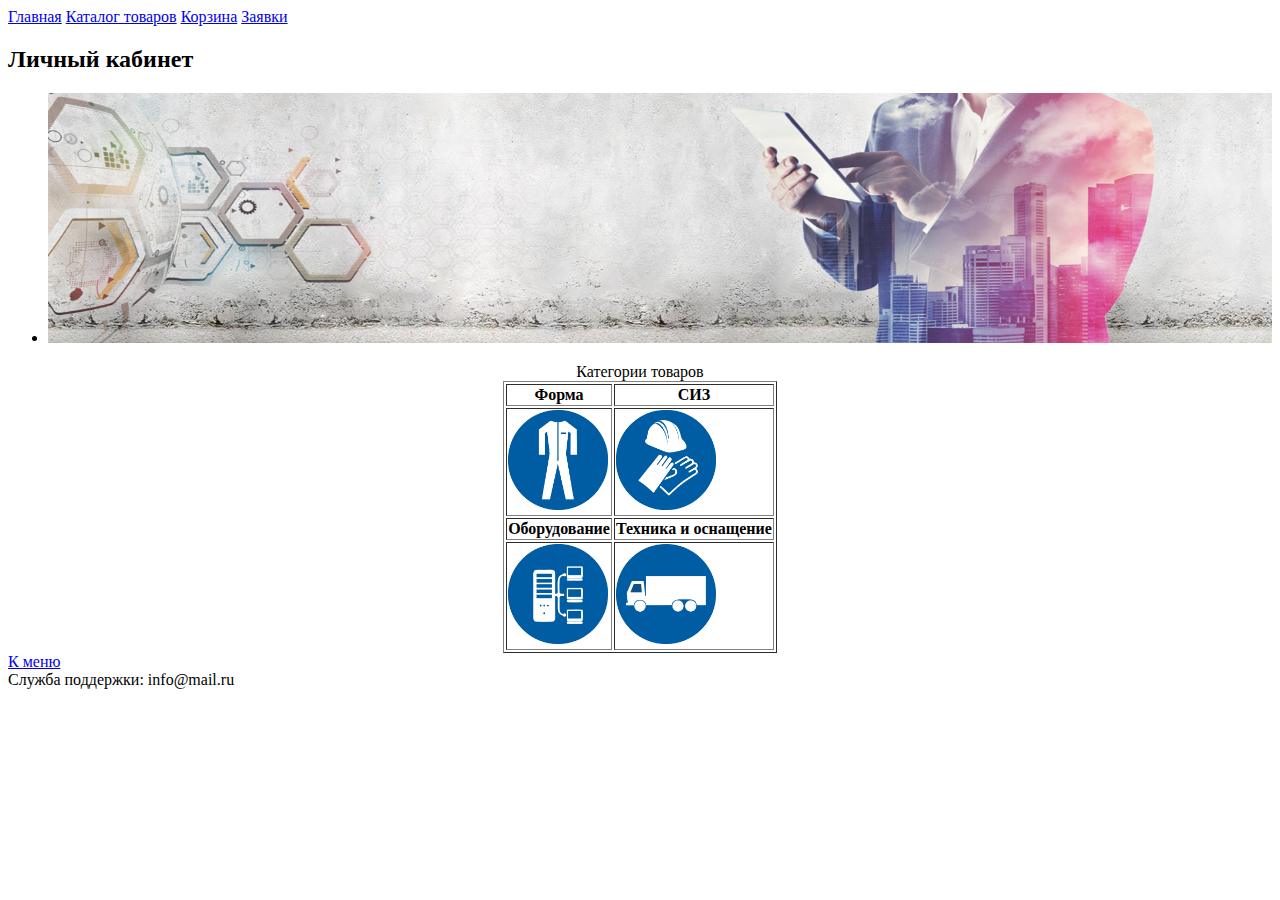
<file: HW_2_site/index.html>
<!DOCTYPE html>
<html lang="ru">
<head>
    <meta charset="UTF-8">
    <link rel="icon" href="img/favicon.ico" type="image/x-icon">     
    <title>Табель оснащения</title>
     
</head>
<body>
    <header>
        <nav id="menu">
            <a href="index.html">Главная</a>
            <a href="katalog.html">Каталог товаров</a>               
            <a href="#">Корзина</a>
            <a href="form.html">Заявки</a>
        </nav>
    </header>

    <aside>
        <h2>Личный кабинет</h2>
    </aside>
    <main>
        <section>
            <ul>                
                <li><img src="./img/banner.jpg" width="100%" height="250" alt="banner"></li>          
            </ul>
        </section>
    </main> 
    <div>
        <table style="margin: auto;" border="1">
            <caption>Категории товаров</caption>          
            <tr>
                <th>Форма</th>
                <th>СИЗ</th>
            </tr>
            <tr>
                <td><a href="#"><img src="./img/forma.jpg" width="100" height="100" alt="forma"></a></td>
                <td><a href="#"><img src="./img/siz.jpg" width="100" height="100" alt="siz"></a></td>
            </tr>
            <tr>    
                <th>Оборудование</th>  
                <th>Техника и оснащение</th>                  
            </tr>   
            <tr>
                <td><a href="#"><img src="./img/it_oborudovanie.jpg" width="100" height="100" alt="city"></a></td>
                <td><a href="#"><img src="./img/technika.jpg" width="100" height="100" alt="city"></a></td>
            </tr>         
        </table>
    </div>   
    <div>
        <a href="#menu">К меню</a>
    </div>

    <footer>
        Служба поддержки: info@mail.ru
    </footer>
</body>
</html>
</file>
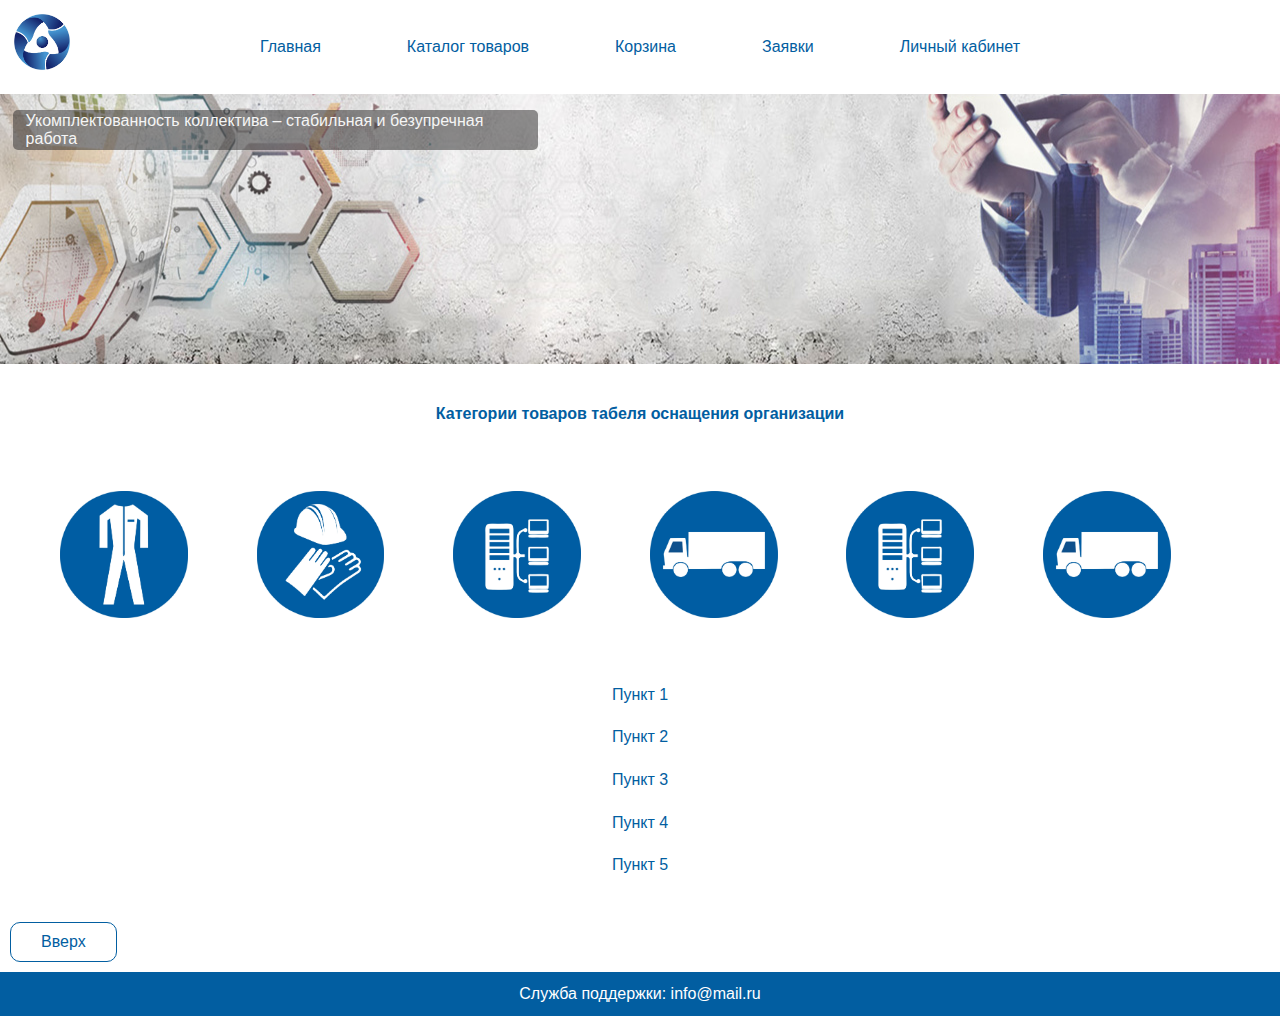
<file: HW_5_flexbox/index.html>
<!DOCTYPE html>
<html lang="ru">
<head>
    <meta charset="UTF-8">
    <link rel="icon" href="img/favicon.ico" type="image/x-icon">
    <link rel="stylesheet" href="css/style.css">     
    <title>Табель оснащения</title>
     
</head>
<body>
    <header>   
        <span class="logo">
            <a href="index.html"><img src="./img/logo.jpg"></a>
          </span>
            <nav class="container" id="menu">            
                <a href="index.html">Главная</a>
                <a href="#">Каталог товаров</a>               
                <a href="#">Корзина</a>
                <a href="#">Заявки</a>
                <a class="registration" href="#">Личный кабинет</a>
            </nav>    
     
    </header>

    <slider class="fon">
        <p>Укомплектованность коллектива – стабильная и безупречная работа</p>
    </slider>

    <aside class="category">       
        <p>Категории товаров табеля оснащения организации</p>
    </aside>
    
    <main class="buttoms">
        <section class="flex-row">               
            <div class="col-2 item"><a href="#"><img src="./img/forma.jpg" width="50" height="50" alt="forma"></a></div> 
            <div class="col-2 item"><a href="#"><img src="./img/siz.jpg" width="50" height="50" alt="siz"></a></div>                 
            <div class="col-2 item"><a href="#"><img src="./img/it_oborudovanie.jpg" width="50" height="50" alt="oborudovanie"></a></div> 
            <div class="col-2 item"><a href="#"><img src="./img/technika.jpg" width="50" height="50" alt="technika"></a></div> 
            <div class="col-2 item"><a href="#"><img src="./img/it_oborudovanie.jpg" width="50" height="50" alt="oborudovanie"></a></div> 
            <div class="col-2 item"><a href="#"><img src="./img/technika.jpg" width="50" height="50" alt="technika"></a></div> 
        </section>
    </main> 

    <nav class="container_sec" id="menu">
        <a href="#">Пункт 1</a>
        <a href="#">Пункт 2</a>
        <a href="#">Пункт 3</a>
        <a href="#">Пункт 4</a>
        <a href="#">Пункт 5</a>
    </nav>
    
    <div class="top" id="top">
        <a class="col-1 item" href="#menu">Вверх</a>
    </div>
    
    <footer class="it">
        Служба поддержки: info@mail.ru
    </footer>
</body>
</html>
</file>
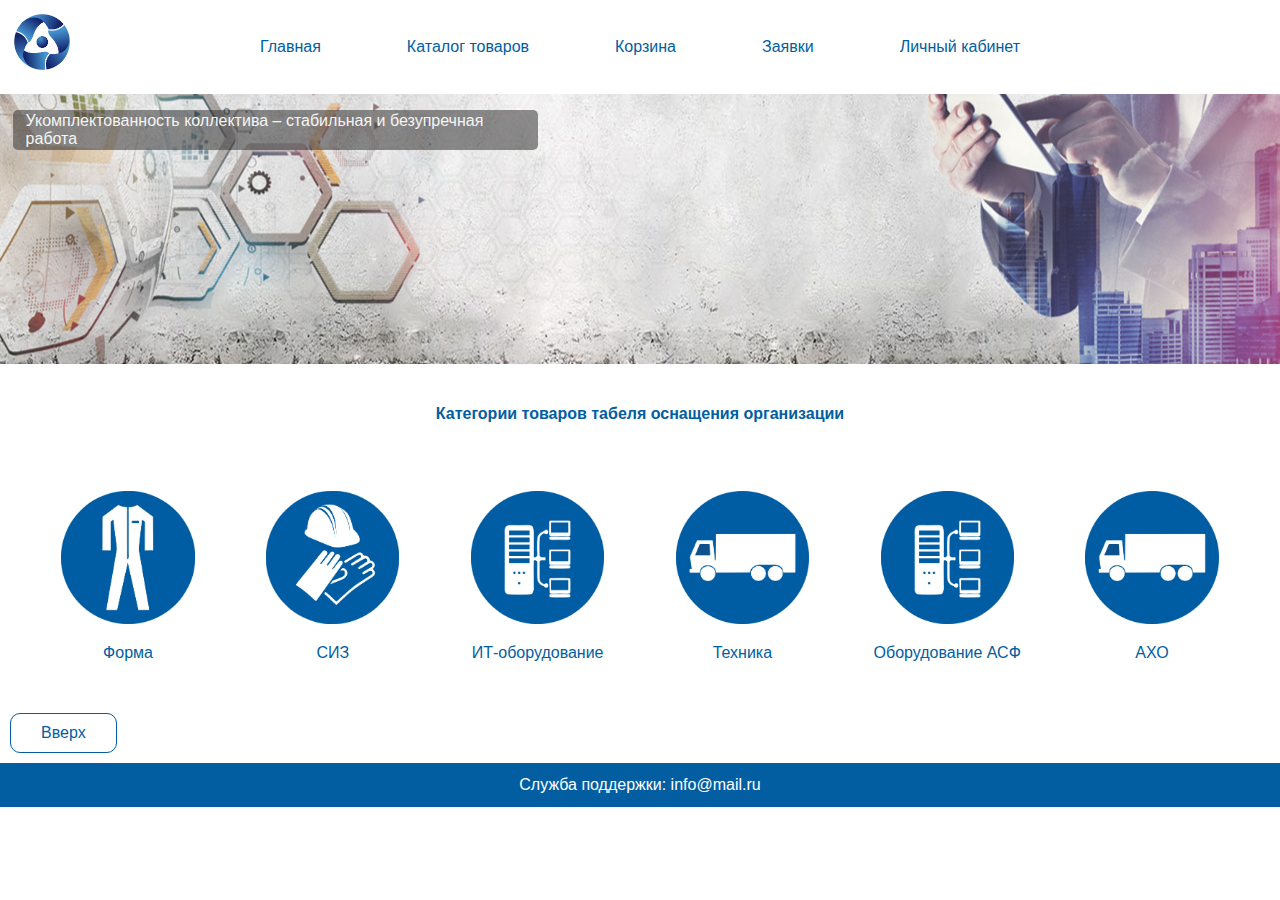
<file: Курсовая работа/index.html>
<!DOCTYPE html>
<html lang="ru">
<head>
    <meta charset="UTF-8">
    <meta name="viewport" content="width=device-width, initial-scale=1.0">
    <link rel="icon" href="img/favicon.ico" type="image/x-icon">
    <meta http-equiv="X-UA-Compatible" content="IE=edge">
    <link rel="stylesheet" href="css/style.css">     
    <title>Табель оснащения</title>
     
</head>
<body>
    <header>   
        <span class="logo">
            <a href="index.html"><img src="./img/logo.jpg"></a>
          </span>
            <nav class="container" id="menu">            
                <a href="index.html">Главная</a>
                <a href="katalog.html">Каталог товаров</a>               
                <a href="#">Корзина</a>
                <a href="form.html">Заявки</a>
                <a class="registration" href="auth.html">Личный кабинет</a>
            </nav> 
    </header>

    <slider class="fon">
        <p>Укомплектованность коллектива – стабильная и безупречная работа</p>
    </slider>

    <aside class="category">       
        <p>Категории товаров табеля оснащения организации</p>
    </aside>
    
    <main class="buttoms">
        <section class="flex-row">               
            <div class="col-2 item">
                <a href="#"><img src="./img/forma.jpg" width="50" height="50" alt="forma"><p>Форма</p></a></div> 
            <div class="col-2 item">
                <a href="#"><img src="./img/siz.jpg" width="50" height="50" alt="siz"><p>СИЗ</p></a></div>                 
            <div class="col-2 item">
                <a href="#"><img src="./img/it_oborudovanie.jpg" width="50" height="50" alt="oborudovanie"><p>ИТ-оборудование</p></a></div> 
            <div class="col-2 item">
                <a href="#"><img src="./img/technika.jpg" width="50" height="50" alt="technika"><p>Техника</p></a></div> 
            <div class="col-2 item">
                <a href="#"><img src="./img/it_oborudovanie.jpg" width="50" height="50" alt="oborudovanie"><p>Оборудование АСФ</p></a></div> 
            <div class="col-2 item">
                <a href="#"><img src="./img/technika.jpg" width="50" height="50" alt="technika"><p>АХО</p></a></div> 
        </section>
    </main> 

   
    <div class="top" id="top">
        <a class="col-1 item" href="#menu">Вверх</a>
    </div>
    
    <footer class="it">
        Служба поддержки: info@mail.ru
    </footer>
</body>
</html>
</file>
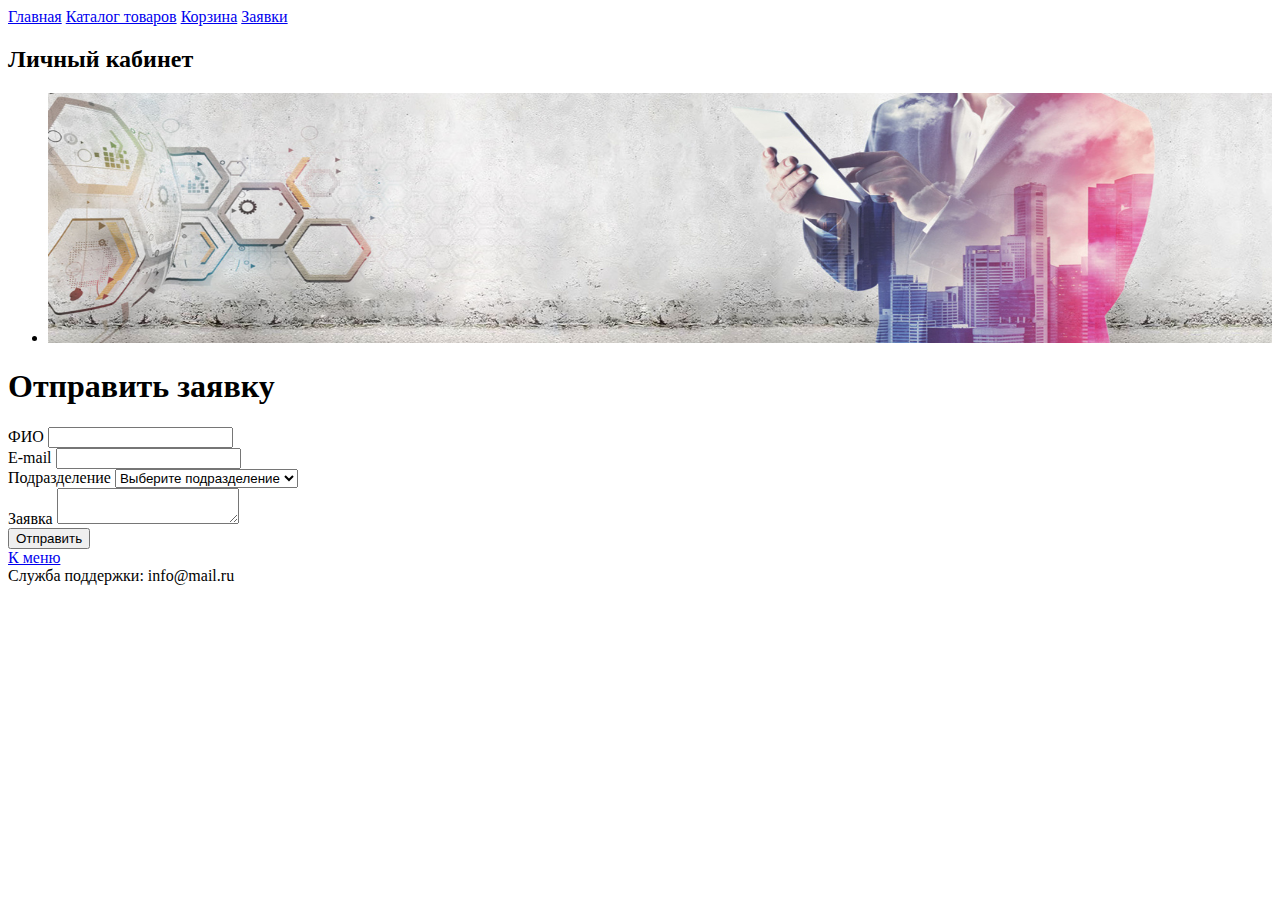
<file: HW_2_site/form.html>
<!DOCTYPE html>
<html lang="ru">
<head>
    <meta charset="UTF-8">   
    <link rel="icon" href="img/favicon.ico" type="image/x-icon"> 
    <title>Заявки</title>
     
</head>
<body>
    <header>
        <nav id="menu">
            <a href="index.html">Главная</a>
            <a href="katalog.html">Каталог товаров</a>               
            <a href="#">Корзина</a>
            <a href="form.html">Заявки</a>
        </nav>
    </header>

    <aside>
        <h2>Личный кабинет</h2>
    </aside>
    <main>
        <section>
            <ul>                
                <li><img src="./img/banner.jpg" width="100%" height="250" alt="banner"></li>          
            </ul>
        </section>
    </main> 
  
    <div>
      <div>
        <h1>Отправить заявку</h1>
      </div>
      <form>
        <div>
          <label for="name">ФИО</label>
          <input id="name" type="text" name="name" required>
        </div>         
        <div>
          <label for="email">E-mail</label>
          <input id="email" type="email" name="email" required>
        </div>
        <div>
          <label for="branch">Подразделение</label>
          <select id="branch" name="branch">
            <option>Выберите подразделение</option>
            <option value="Санкт-Петербург">Санкт-Петербург</option> 
            <option value="ЭПРОН">ЭПРОН</option> 
            <option value="Нововоронеж">Нововоронеж</option>
            <option value="Глазов">Глазов</option> 
            <option value="Северск">Северск</option> 
            <option value="Мурманск">Мурманск</option>
            <option value="Владивосток">Владивосток</option>   
          </select> 
        </div>
          <div>
             <label for="list">Заявка</label>
             <textarea id="list" name="list"></textarea>
          </div>            
        <input type="submit" value="Отправить">
      </form> 
    </div>
    <div>
        <a href="#menu">К меню</a>
    </div>

    <footer>
        Служба поддержки: info@mail.ru
    </footer>
</body>
</html>
</file>
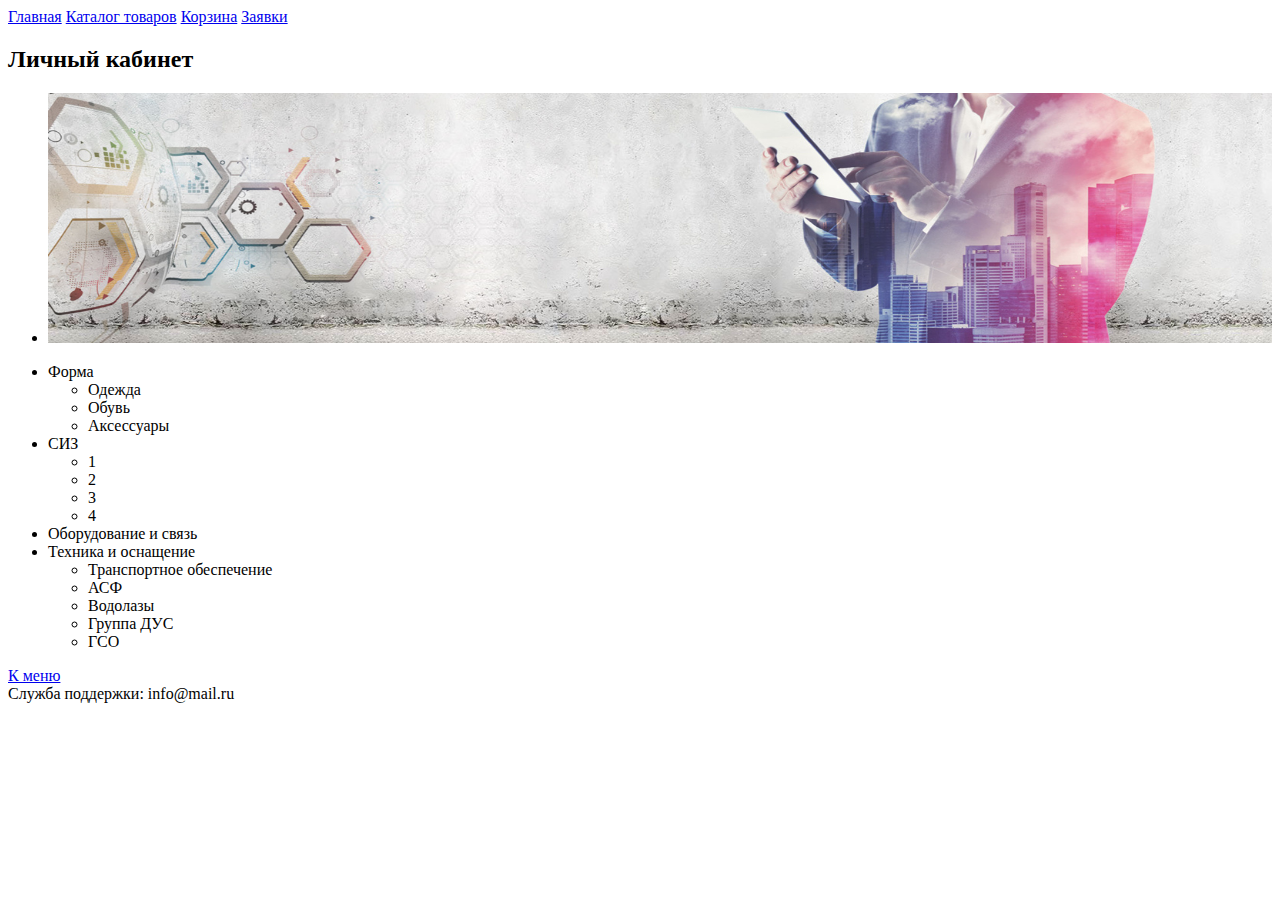
<file: HW_2_site/katalog.html>
<!DOCTYPE html>
<html lang="ru">
<head>
    <meta charset="UTF-8">
    <link rel="icon" href="img/favicon.ico" type="image/x-icon">
    <title>Каталог товаров</title>
     
</head>
<body>
    <header>
        <nav id="menu">
            <a href="index.html">Главная</a>
            <a href="katalog.html">Каталог товаров</a>               
            <a href="#">Корзина</a>
            <a href="form.html">Заявки</a>
        </nav>
    </header>

    <aside>
        <h2>Личный кабинет</h2>
    </aside>
    <main>
        <section>
            <ul>                
                <li><img src="./img/banner.jpg" width="100%" height="250" alt="banner"></li>          
            </ul>
        </section>
    </main> 
    <div>
        <ul>
            <li>Форма
                <ul>
                    <li>Одежда</li>
                    <li>Обувь</li>
                    <li>Аксессуары</li>
                </ul>
            </li>
                    <li>СИЗ
                        <ul>
                            <li>1</li>
                            <li>2</li>
                            <li>3</li>
                            <li>4</li>
                        </ul>
                    </li>
            
            <li>Оборудование и связь</li>
            <li>Техника и оснащение
                <ul>
                    <li>Транспортное обеспечение</li>
                    <li>АСФ</li>
                    <li>Водолазы</li>
                    <li>Группа ДУС</li>
                    <li>ГСО</li> 
                </ul>
            </li>            
         </ul>
    </div>   
    <div>
        <a href="#menu">К меню</a>
    </div>

    <footer>
        Служба поддержки: info@mail.ru
    </footer>
</body>
</html>
</file>
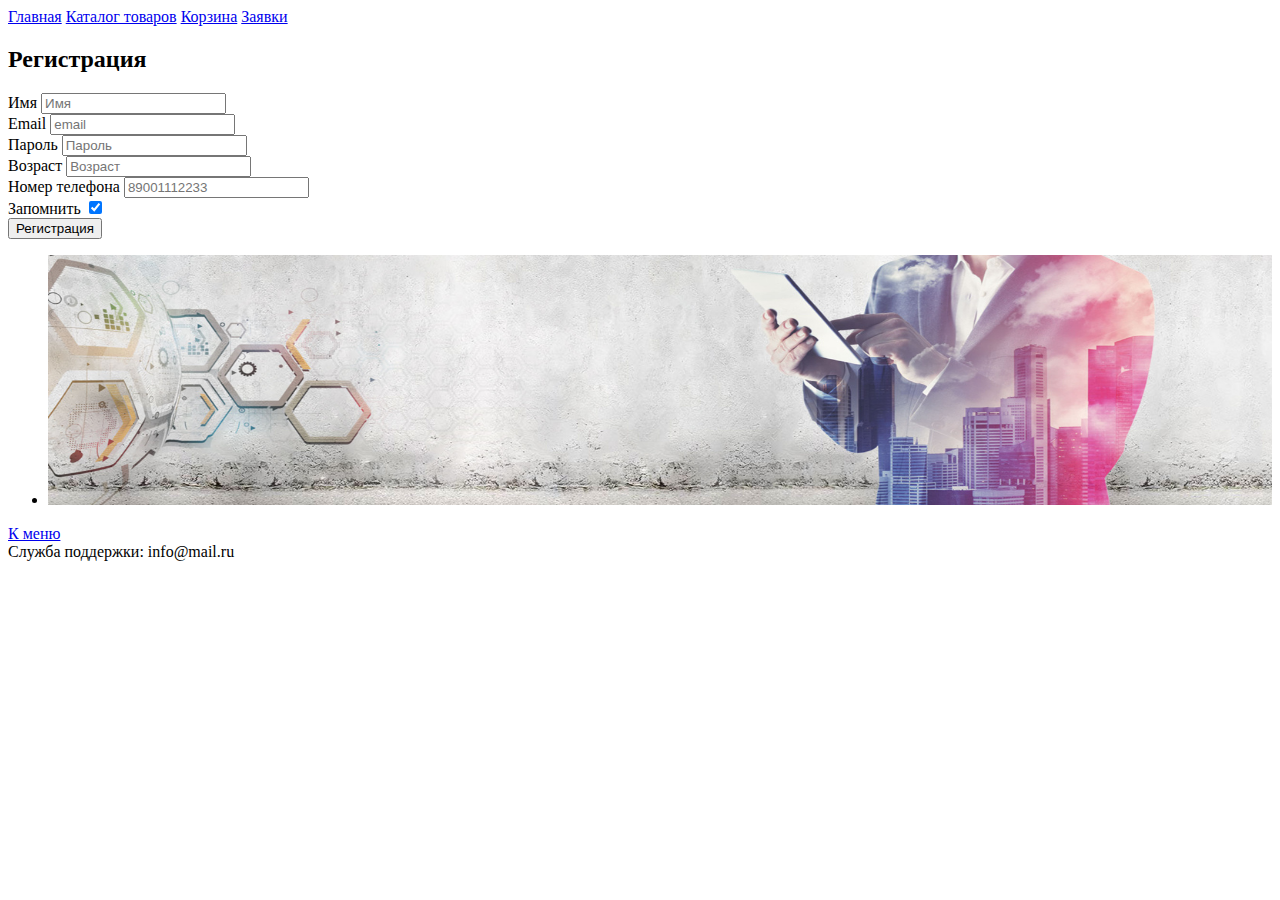
<file: HW_2_site/registration.html>
<!DOCTYPE html>
<html lang="ru">
<head>
    <meta charset="UTF-8">    
    <link rel="icon" href="img/favicon.ico" type="image/x-icon"> 
    <title>Регистрация</title>
     
</head>
<body>
    <header>
        <nav id="menu">
            <a href="index.html">Главная</a>
            <a href="katalog.html">Каталог товаров</a>               
            <a href="#">Корзина</a>
            <a href="form.html">Заявки</a>
        </nav>
    </header>

    <aside>
        <h2>Регистрация</h2>
    </aside>
    <form action="#" method="post">
      <div>
        <label for="name">Имя</label>
        <input id="name" type="text" placeholder="Имя" name="name">
      </div>
      <div>
          <label for="email">Email</label>
          <input id="email" type="email" placeholder="email" name="email" required>
      </div>
      <div>
          <label for="password">Пароль</label>
          <input id="password" type="password" placeholder="Пароль" required minlength="8" name="password" required>
      </div>
      <div>
        <label for="age">Возраст</label>
        <input id="age" type="number" placeholder="Возраст" name="age" required>
      </div>
      <div>
        <label for="phone">Номер телефона</label>
        <input id="phone" type="text" placeholder="89001112233" name="phone" min="7" max="11">
      </div>
      <div>
          <label>
              Запомнить             
              <input type="checkbox" name="member" checked value="member">
          </label>          
      </div>
      <div>
          <input type="submit" value="Регистрация">
      </div>
  </form>
    <main>
        <section>
            <ul>                
                <li><img src="./img/banner.jpg" width="100%" height="250" alt="banner"></li>          
            </ul>
        </section>
    </main>  
   
    <div>
        <a href="#menu">К меню</a>
    </div>

    <footer>
        Служба поддержки: info@mail.ru
    </footer>
</body>
</html>
</file>
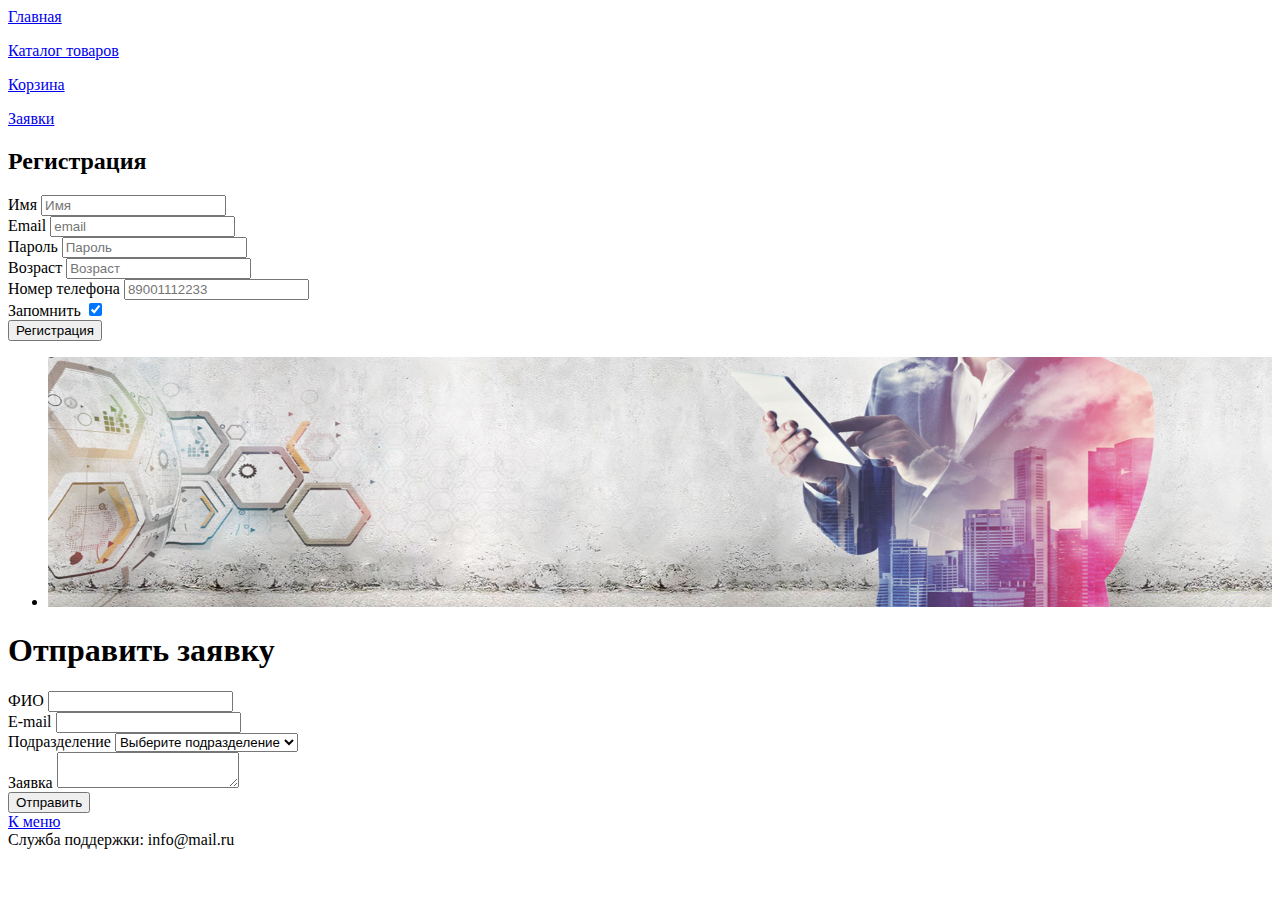
<file: HW_3_forms/registration.html>
<!DOCTYPE html>
<html lang="ru">
<head>
    <meta charset="UTF-8">    
    <link rel="icon" href="img/favicon.ico" type="image/x-icon"> 
    <title>Регистрация</title>
     
</head>
<body>
    <header>
        <nav id="menu">
            <a href="index.html">Главная</p></a>
            <a href="katalog.html">Каталог товаров</p></a>               
            <a href="#">Корзина</p></a>
            <a href="form.html">Заявки</p></a>
        </nav>
    </header>

    <aside>
        <h2>Регистрация</h2>
    </aside>
    <form action="#" method="post">
      <div>
        <label for="name">Имя</label>
        <input id="name" type="text" placeholder="Имя" name="name">
      </div>
      <div>
          <label for="email">Email</label>
          <input id="email" type="email" placeholder="email" name="email" required>
      </div>
      <div>
          <label for="password">Пароль</label>
          <input id="password" type="password" placeholder="Пароль" required minlength="8" name="password" required>
      </div>
      <div>
        <label for="age">Возраст</label>
        <input id="age" type="number" placeholder="Возраст" name="age" required>
      </div>
      <div>
        <label for="phone">Номер телефона</label>
        <input id="phone" type="text" placeholder="89001112233" name="phone" min="7" max="11">
      </div>
      <div>
          <label>
              Запомнить             
              <input type="checkbox" name="member" checked value="member">
          </label>          
      </div>
      <div>
          <input type="submit" value="Регистрация">
      </div>
  </form>
    <main>
        <section>
            <ul>                
                <li><img src="./img/banner.jpg" width="100%" height="250" alt="banner"></li>          
            </ul>
        </section>
    </main> 
  
    <div>
        <div>
          <h1>Отправить заявку</h1>
        </div>
        <form>
          <div>
            <label for="name">ФИО</label>
            <input id="name" type="text" name="name" required>
          </div>         
          <div>
            <label for="email">E-mail</label>
            <input id="email" type="email" name="email" required>
          </div>
          <div>
            <label for="branch">Подразделение</label>
            <select id="branch" name="branch">
              <option>Выберите подразделение</option>
              <option value="Санкт-Петербург">Санкт-Петербург</option> 
              <option value="ЭПРОН">ЭПРОН</option> 
              <option value="Нововоронеж">Нововоронеж</option>
              <option value="Глазов">Глазов</option> 
              <option value="Северск">Северск</option> 
              <option value="Мурманск">Мурманск</option>
              <option value="Владивосток">Владивосток</option>   
            </select> 
            <div>
               <label for="list">Заявка</label>
               <textarea id="list" name="list"></textarea>
            </div>            
          <input type="submit" value="Отправить">
        </form> 
      </div>
    <div>
        <a href="#menu">К меню</a>
    </div>

    <footer>
        Служба поддержки: info@mail.ru
    </footer>
</body>
</html>
</file>
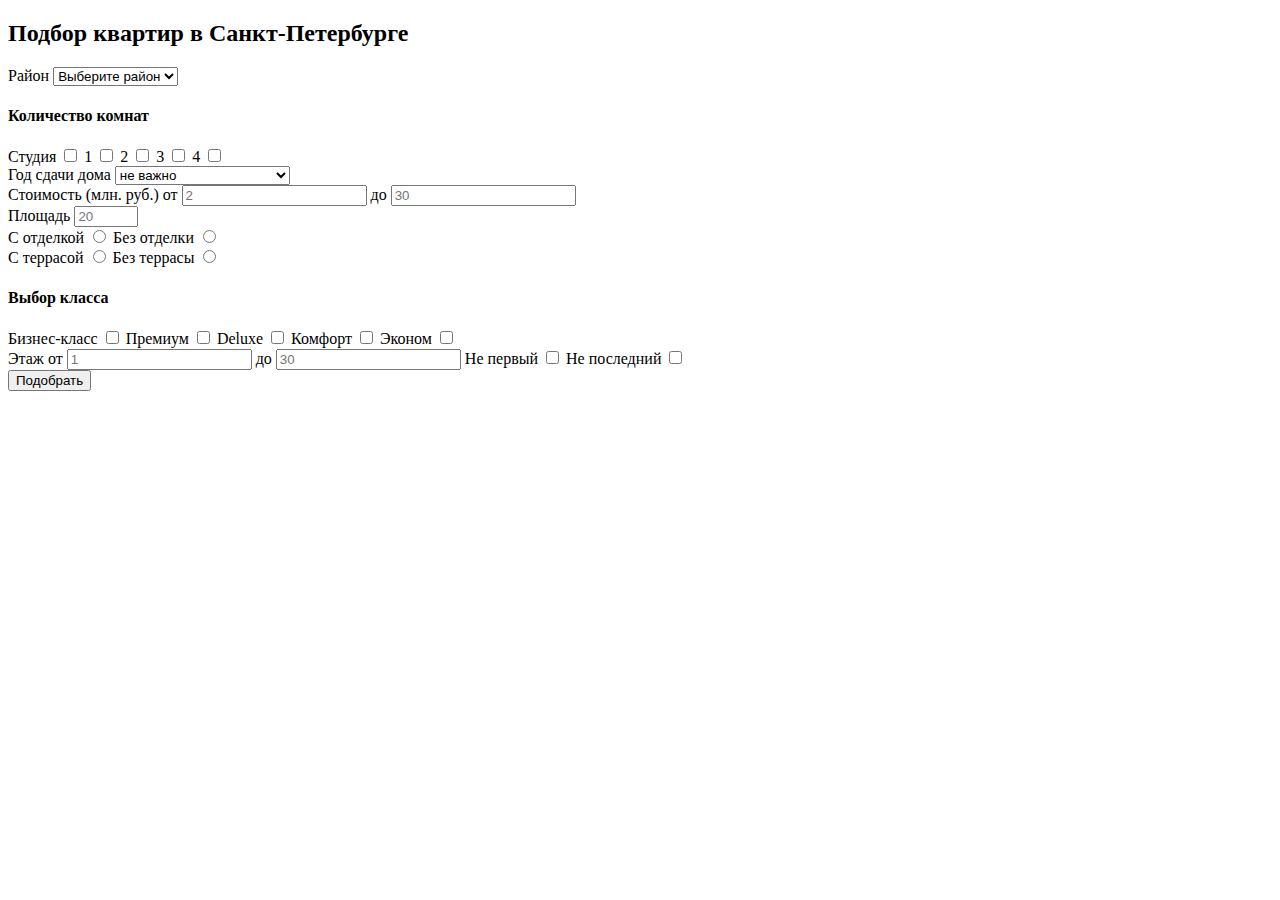
<file: HW_3_forms/search_flats.html>
<!DOCTYPE html>
<html lang="ru">
<head>
    <meta charset="UTF-8">         
    <title>Подбор квартир в Санкт-Петербурге</title>
     
</head>
<body>
        <h2>Подбор квартир в Санкт-Петербурге</h2>
    </aside>
    <form action="#" method="post">      
        <div>
          <label for="areal">Район</label>
          <select id="areal" name="areal">
            <option>Выберите район</option>
            <option value="Центральный">Центральный</option> 
            <option value="Приморский">Приморский</option> 
            <option value="Выборгский">Выборгский</option>
            <option value="Московский">Московский</option>               
          </select> 
        <div>
        <div>
            <h4>Количество комнат</h4>
            <label>
                Студия
                <input type="checkbox" name="additional[]" value="studio">
            </label>
            <label>
                1
                <input type="checkbox" name="additional[]" value="one">
            </label>
            <label>
                2
                <input type="checkbox" name="additional[]" value="two">
            </label>
            <label>
                3
              <input type="checkbox" name="additional[]" value="three">
          </label>
          <label>
                4
            <input type="checkbox" name="additional[]" value="four">
        </label>        
        </div>
        
        <div>
          <label for="year">Год сдачи дома</label>
          <select id="year" name="year">
            <option>не важно</option>
            <option value="2021">Четвертый квартал 2021</option> 
            <option value="1_2022">Первый квартал 2022</option> 
            <option value="2_2022">Второй квартал 2022</option>
            <option value="3_2022">Третий квартал 2022</option>
            <option value="4_2022">Четвертый квартал 2022</option>
            <option value="2023">2023</option>               
          </select> 
        <div>
        
         <div>
            <label for="price">Стоимость (млн. руб.)</label> 
            от 
            <input id="price" type="text" placeholder="2" name="price" minlength="2" maxlength="30">
            до 
            <input id="price" type="text" placeholder="30" name="price" minlength="2" maxlength="30">
        </div>
        <div>
          <label for="metrag">Площадь</label>         
          <input id="metrag" type="number" placeholder="20" name="metrag" min="20" max="200" step="5">
      </div>

      <div>
        <label>             
            С отделкой
            <input type="radio" name="view_1" value="view_1">
        </label> 
        <label>
            Без отделки
            <input type="radio" name="view_2" value="view_2">
        </label>                  
      </div>

      <div>
        <label>           
            С террасой
            <input type="radio" name="var_1" value="first">
        </label> 
        <label>
            Без террасы
            <input type="radio" name="var_2" value="second">
        </label>                  
      </div>

      <div>
        <h4>Выбор класса</h4>
        <label>
            Бизнес-класс
            <input type="checkbox" name="additional[]" value="biz">
        </label>
        <label>
            Премиум
            <input type="checkbox" name="additional[]" value="premium">
        </label>
        <label>
            Deluxe
            <input type="checkbox" name="additional[]" value="deluxe">
        </label>
        <label>
            Комфорт
          <input type="checkbox" name="additional[]" value="komfort">
      </label>
      <label>
            Эконом
        <input type="checkbox" name="additional[]" value="econom">
    </label>        
    </div>
    <div>
      <label for="floar">Этаж</label> 
      от 
      <input id="floar" type="text" placeholder="1" name="price" minlength="2" maxlength="30">
      до 
      <input id="floar" type="text" placeholder="30" name="price" minlength="2" maxlength="30">
      <label>
        Не первый
      <input type="checkbox" name="additional[]" value="not_first">
      </label>
      <label>
        Не последний
      <input type="checkbox" name="additional[]" value="not_end">
      </label>
  </div>    
      <div>
          <input type="submit" value="Подобрать">
      </div>
  </form>  
   
</body>
</html>
</file>
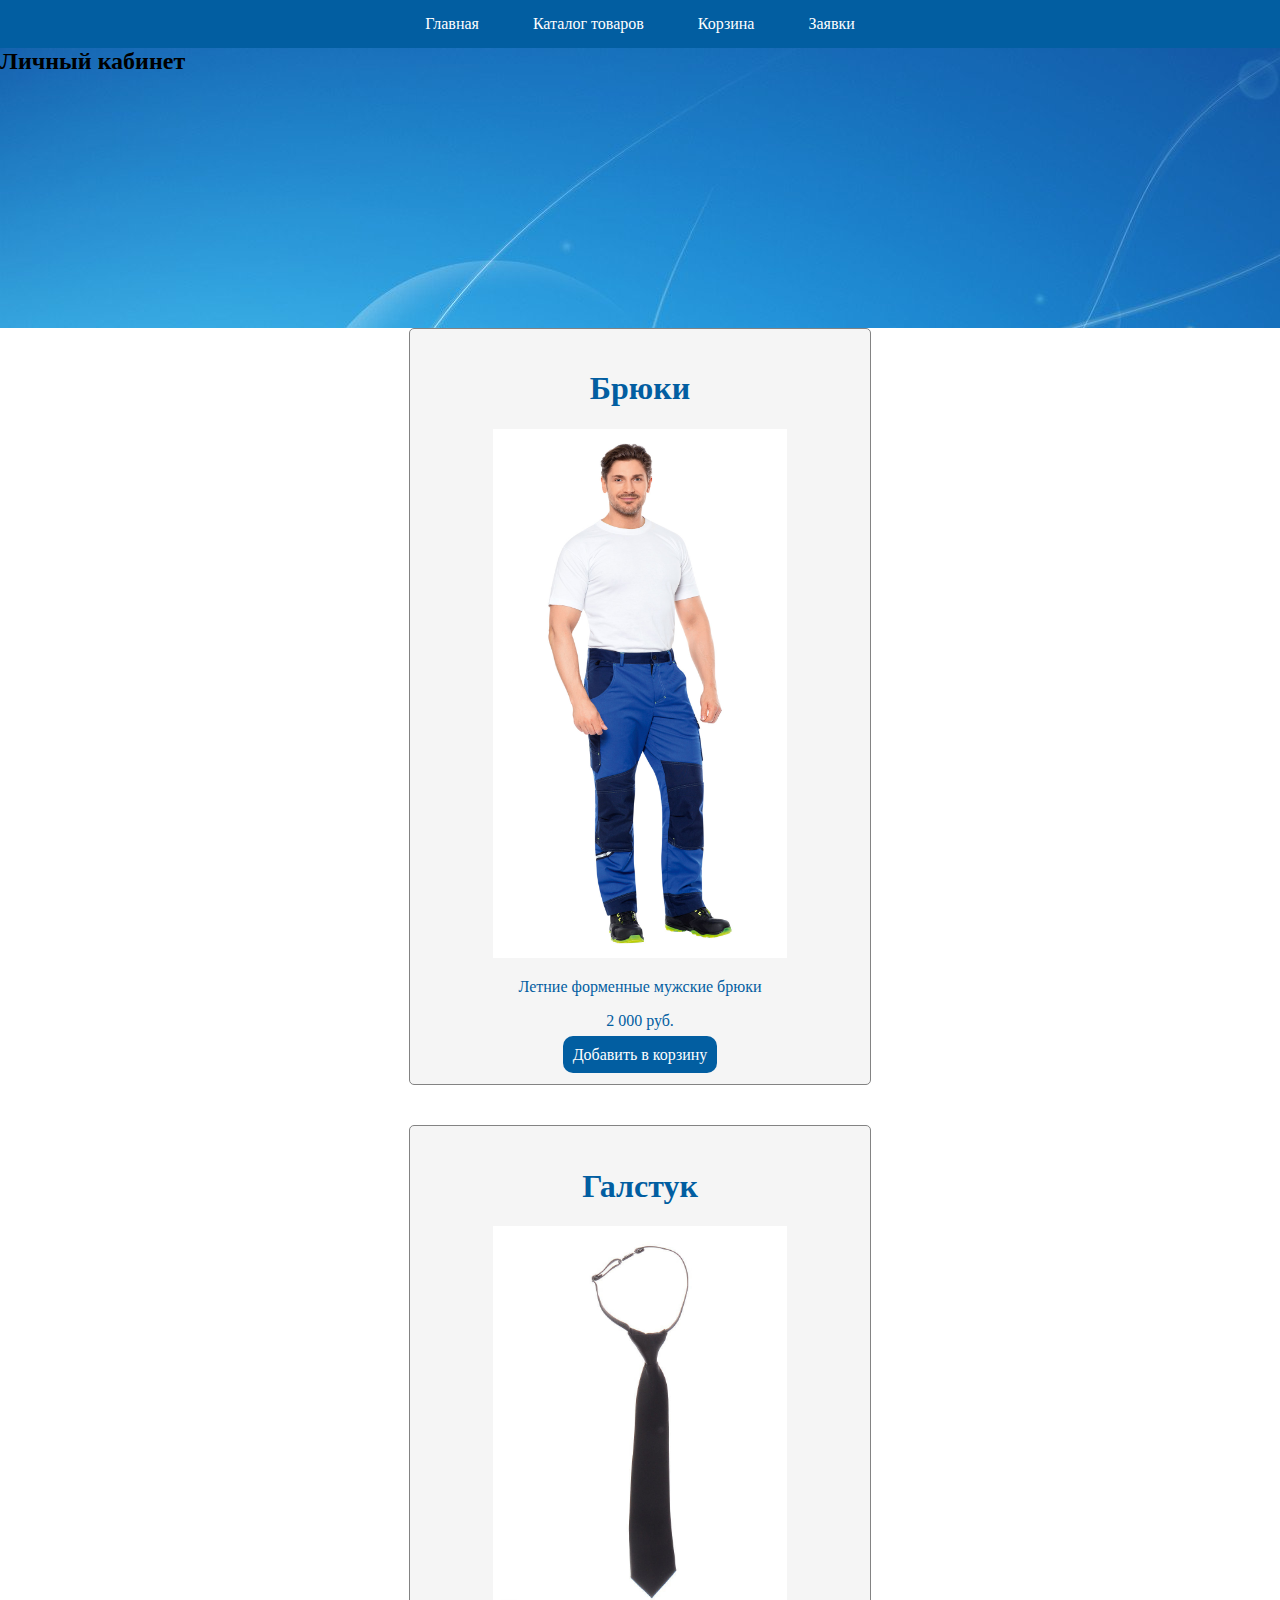
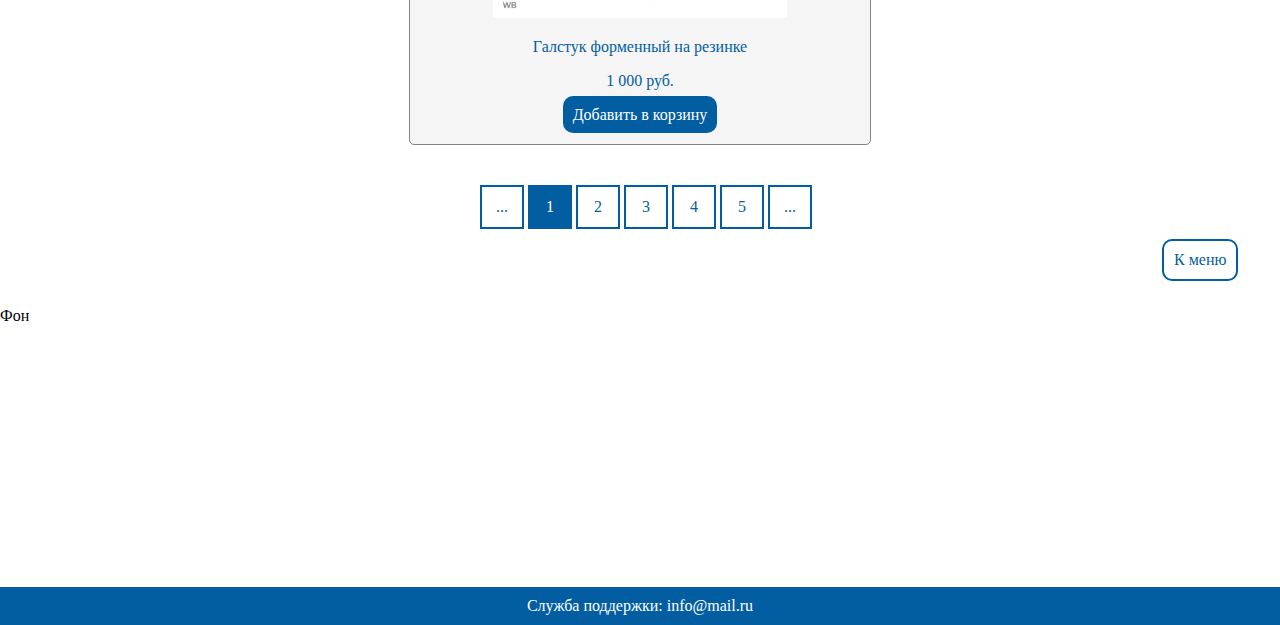
<file: HW_4_css/katalog.html>
<!DOCTYPE html>
<html lang="ru">
<head>
    <meta charset="UTF-8">
    <link rel="icon" href="img/favicon.ico" type="image/x-icon">
    <link rel="stylesheet" href="css/katalog.css">
    <title>Каталог товаров</title>
     
</head>
<body>
    <header>
        <nav class="container" id="menu">
            <a href="index.html">Главная</a>
            <a href="katalog.html">Каталог товаров</a>               
            <a href="#">Корзина</a>
            <a href="form.html">Заявки</a>
        </nav>
    </header>

    <aside>
        <h2 class="fon">Личный кабинет</h2>
    </aside>
    <main>
        <div class="item" id="item">
            <h1>Брюки</h1>
            <img src="img/bruki.jpg" width="150" height="200" alt="bruki">            
            <p>Летние форменные мужские брюки</p>
            <p>2 000 руб.</p>
            <a href="#">Добавить в корзину</a>            
        </div>
        <div class="item" id="item">
            <h1>Галстук</h1>
            <img src="img/galstuk.jpg" width="150" height="200" alt="galstuk">          
            <p>Галстук форменный на резинке</p>
            <p>1 000 руб.</p>
            <a href="#">Добавить в корзину</a>            
        </div>   
    </main> 
    <div class="pagination" id="pagination">
        <a href="#">...</a>
        <a class="second" href="#">1</a>
        <a href="#">2</a>
        <a href="#">3</a>
        <a href="#">4</a>
        <a href="#">5</a>
        <a href="#">...</a>            
</div> 
    
    <div class="top" id="top">
        <a href="#menu">К меню</a>
    </div>
    <div class="fon">
        <p>Фон</p>
    </div>
    <footer class="it">
        Служба поддержки: info@mail.ru
    </footer>
</body>
</html>
</file>
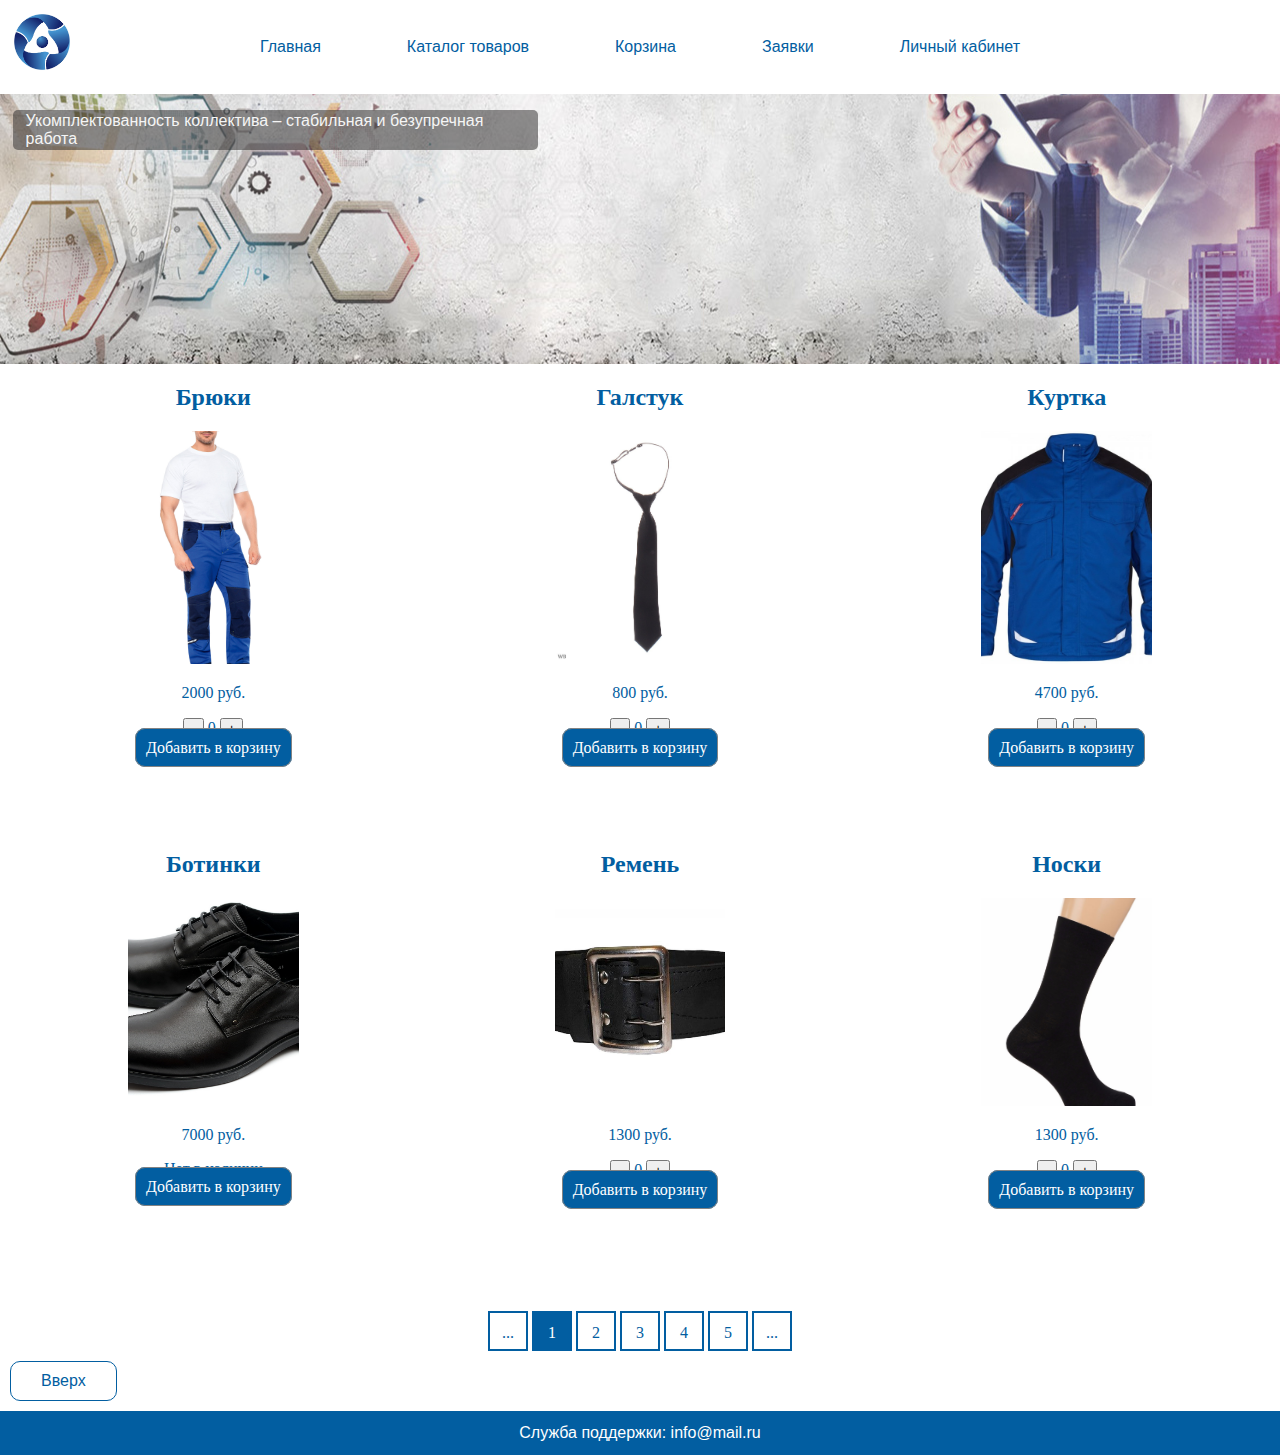
<file: Курсовая работа/katalog.html>
<!DOCTYPE html>
<html lang="ru">
<head>
    <meta charset="UTF-8">
    <meta name="viewport" content="width=device-width, initial-scale=1.0">
    <link rel="icon" href="img/favicon.ico" type="image/x-icon">
    <meta http-equiv="X-UA-Compatible" content="IE=edge">
    <link rel="stylesheet" href="css/style.css">   
    <title>Каталог товаров</title>
     
</head>
<body>
    <header>   
        <span class="logo">
            <a href="index.html"><img src="./img/logo.jpg"></a>
          </span>
            <nav class="container" id="menu">            
                <a href="index.html">Главная</a>
                <a href="katalog.html">Каталог товаров</a>               
                <a href="#">Корзина</a>
                <a href="form.html">Заявки</a>
                <a class="registration" href="auth.html">Личный кабинет</a>
            </nav> 
    </header>
    <slider class="fon">
        <p>Укомплектованность коллектива – стабильная и безупречная работа</p>
    </slider>


    <section class="cards-section"></section>
    
        <div class="flex-row">
            <div class="pagination" id="pagination">
                <a href="#">...</a>
                <a class="second" href="#">1</a>
                <a href="#">2</a>
                <a href="#">3</a>
                <a href="#">4</a>
                <a href="#">5</a>
                <a href="#">...</a>            
            </div> 
        </div> 
    </main> 
   
    <div class="top" id="top">
        <a class="col-1 item" href="#menu">Вверх</a>
    </div>
    <script src="js/katalog.js"></script>
    <footer class="it">
        Служба поддержки: info@mail.ru
    </footer>
</body>
</html>
</file>
<file: HW_5_flexbox/css/style.css>
@import "flex-grid.css";

body {
    margin: 0;     
}

.logo {
    position: absolute;
    margin: auto;
    width: 9%;
    height: 9%;
    display: flex;
    align-items: left;
    justify-content: left;
    padding: 1%;
  }

.container {
    display: flex;
    align-items: center;
    justify-content: center;
    background-color: white; 
    padding: 2%;
    font-size: medium;
    font-style: normal;
    font-family: Arial, Helvetica, sans-serif;
    font-weight: normal;
    gap: 5%;     
}

#menu a {
    color: rgb(2, 94, 161);
    text-decoration: none;
    padding: 1%;  
    border-radius: 5px;     
}

#menu a:hover {
    color: white;  
    background-color: rgb(2, 94, 161);  
}

.fon {    
    display: flex;
    height: 270px;
    background-image: url(../img/fon.jpg); 
    background-attachment: fixed;
    background-repeat: no-repeat;   
}

.fon p {
    display: flex;
    align-items: center;
    justify-content: center;
    width: 41%;
    height: 15%;
    margin-left: 1%;
    padding: 1%;   
    background-color: rgba(46, 45, 45, 0.521);
    border-radius: 5px;  
    color:whitesmoke;   
    font-size: medium;
    font-style: bolder;
    font-family: Arial, Helvetica, sans-serif;
}

.category p {
    display: flex;
    align-items: center;
    justify-content: center;
    padding: 2%;
    color: rgb(2, 94, 161);
    font-size: medium;
    font-style: normal;
    font-family: Arial, Helvetica, sans-serif;
    font-weight: bolder;
}

.buttoms {
    display: flex;
    align-items: center;
    justify-content: center;
    text-align: center;
    padding: 2%;
    color: rgb(2, 94, 161);
    font-size: medium;
    font-style: normal;
    font-family: Arial, Helvetica, sans-serif;
    font-weight: normal;
}

.buttoms a {
    color: rgb(2, 94, 161);
    text-decoration: none;    
}

img {
    width: 65%;
    height: auto;
    object-fit: cover;
}


.container_sec {
    display: flex;
    flex-direction: column;
    align-items: center;
    justify-content: center;
    background-color: white; 
    padding: 2%;
    font-size: medium;
    font-style: normal;
    font-family: Arial, Helvetica, sans-serif;
    font-weight: normal;
    gap: 5%;  
}

.top a {
    display: flex;
    justify-content: center;    
    align-items: flex-end;
    margin: 10px;
    background-color: white; 
    text-decoration: none;    
    padding: 10px; 
    color: rgb(2, 94, 161);
    border: 1px solid rgb(2, 94, 161);  
    border-radius: 10px; 
    font-size: medium;
    font-style: normal;
    font-family: Arial, Helvetica, sans-serif;
    font-weight: normal;
}

#top a:hover {   
    color: white;  
    background-color: rgb(2, 94, 161);    
}

.it {
    display: flex;
    align-items: center;
    justify-content: center;
    background-color: rgb(2, 94, 161); 
    color:white;
    padding: 1%;  
    font-size: medium;
    font-style: normal;
    font-family: Arial, Helvetica, sans-serif;
    font-weight: normal; 
}
</file>
<file: Курсовая работа/css/style.css>
@import "flex-grid.css";
@import "auth.css";
@import "katalog.css";

body {
    margin: 0;
}

 ширина от 992px до 1200*
@media screen and (min-width: 992px) and (max-width: 1200px){
    body {
        margin: 0;
    }
}

/* ширина от 768px до 991px */ /* 920px */
@media screen and (min-width: 768px) and (max-width: 991px){
    body {
        margin: 0;
    }
}

/* ширина от 600 до 767px */
@media screen and (min-width: 600px) and (max-width: 767px){
    body {
        margin: 0;
    }
}

/* ширина до 599px */
@media screen and (max-width: 480px){  
    body {
        margin: 0;
    }
}


.logo {
    position: absolute;
    margin: auto;
    width: 9%;
    height: 9%;
    display: flex;
    align-items: left;
    justify-content: left;
    padding: 1%;
  }

.container {
    display: flex;
    align-items: center;
    justify-content: center;
    padding: 2%;
    font-size: medium;
    font-style: normal;
    font-family: Arial, Helvetica, sans-serif;
    font-weight: normal;
    gap: 5%;     
}

#menu a {
    color: rgb(2, 94, 161);
    text-decoration: none;
    padding: 1%;  
    border-radius: 5px;     
}

#menu a:hover {
    color: white;  
    background-color: rgb(2, 94, 161);  
}

.fon {    
    display: flex;
    height: 270px;
    background-image: url(../img/fon.jpg); 
    background-attachment: fixed;
    background-repeat: no-repeat;   
}

.fon p {
    display: flex;
    align-items: center;
    justify-content: center;
    width: 41%;
    height: 15%;
    margin-left: 1%;
    padding: 1%;   
    background-color: rgba(46, 45, 45, 0.521);
    border-radius: 5px;  
    color:whitesmoke;   
    font-size: medium;
    font-style: bolder;
    font-family: Arial, Helvetica, sans-serif;
}

.category p {
    display: flex;
    align-items: center;
    justify-content: center;
    padding: 2%;
    color: rgb(2, 94, 161);
    font-size: medium;
    font-style: normal;
    font-family: Arial, Helvetica, sans-serif;
    font-weight: bolder;
}

.buttoms {
    display: flex;
    align-items: center;
    justify-content: center;
    text-align: center;
    padding: 2%;
    color: rgb(2, 94, 161);
    font-size: medium;
    font-style: normal;
    font-family: Arial, Helvetica, sans-serif;
    font-weight: normal;
}

.buttoms a {
    color: rgb(2, 94, 161);
    text-decoration: none;    
}

img {
    width: 65%;
    height: auto;
    object-fit: cover;
}


.container_sec {
    display: flex;
    flex-direction: column;
    align-items: center;
    justify-content: center;
    background-color: white; 
    padding: 2%;
    font-size: medium;
    font-style: normal;
    font-family: Arial, Helvetica, sans-serif;
    font-weight: normal;
    gap: 5%;  
}

.top a {
    display: flex;
    justify-content: center;    
    align-items: flex-end;
    margin: 10px;
    background-color: white; 
    text-decoration: none;    
    padding: 10px; 
    color: rgb(2, 94, 161);
    border: 1px solid rgb(2, 94, 161);  
    border-radius: 10px; 
    font-size: medium;
    font-style: normal;
    font-family: Arial, Helvetica, sans-serif;
    font-weight: normal;
}

#top a:hover {   
    color: white;  
    background-color: rgb(2, 94, 161);    
}

.it {
    display: flex;
    align-items: center;
    justify-content: center;
    background-color: rgb(2, 94, 161); 
    color:white;
    padding: 1%;  
    font-size: medium;
    font-style: normal;
    font-family: Arial, Helvetica, sans-serif;
    font-weight: normal; 
}
</file>
<file: HW_4_css/css/katalog.css>
/* katalog.css */

body {
    margin: 0;    
}

.fon {    
    margin:0 auto;
    width:100%;
    height:280px;
    background-image: url(../img/fon.jpg); 
    background-attachment: fixed;
    background-repeat:no-repeat;
}

.container {
    max-width: 1920px;
    margin: 0 auto; 
    background-color: rgb(2, 94, 161); 
    text-align: center;  
    padding: 15px;   
}

#menu a {
    color: white;
    text-decoration: none;
    padding: 25px;
    border-bottom: 2px solid transparent;    
}

#menu a:hover {
    border-bottom: 2px solid white;  
}

.item {
    max-width: 420px;
    border: 1px solid rgb(131, 131, 131); 
    background-color: whitesmoke;
    border-radius: 5px;
    padding: 20px;
    margin: auto;
    margin-bottom: 40px;    
    text-align: center;
    color: rgb(2, 94, 161);
}

.item a {
    max-width: 200px;
    margin: 0 auto; 
    background-color: rgb(2, 94, 161); 
    text-decoration: none;
    text-align: center;  
    padding: 10px; 
    color: white; 
    border-radius: 10px; 
}

#item a:hover {   
    color: rgb(2, 94, 161);  
    background-color: white;  
    border: 2px solid rgb(2, 94, 161);  
}

img {
    width: 70%;
    height: auto;
    object-fit: cover;
}

.pagination {    
    max-width: 50%;
    margin: auto;
    padding-left: 25%;
}

.pagination a {
    display: inline-block;
    background-color: white;
    border: 2px solid rgb(2, 94, 161);
    width: 40px;
    height: 40px;
    line-height: 40px;
    text-align: center;
    color: rgb(2, 94, 161);
    text-decoration: none;      
}

#pagination a:hover {
    background-color: rgb(2, 94, 161); 
    color: white;     
}

.pagination .second {
    background-color: rgb(2, 94, 161); 
    color: white;
}

.top {
    padding-left: 90%;      
}

.top a {
    max-width: 100px;     
    display: inline-block;
    margin: 10px;
    background-color: white; 
    text-decoration: none;
    text-align: center;     
    padding: 10px; 
    color: rgb(2, 94, 161);
    border: 2px solid rgb(2, 94, 161);  
    border-radius: 10px; 
}

#top a:hover {   
    color: white;  
    background-color: rgb(2, 94, 161);    
}

.it {
    max-width: 1920px;
    margin: 0 auto; 
    background-color: rgb(2, 94, 161); 
    text-align: center;  
    color:white;
    padding: 10px;   
}
</file>
